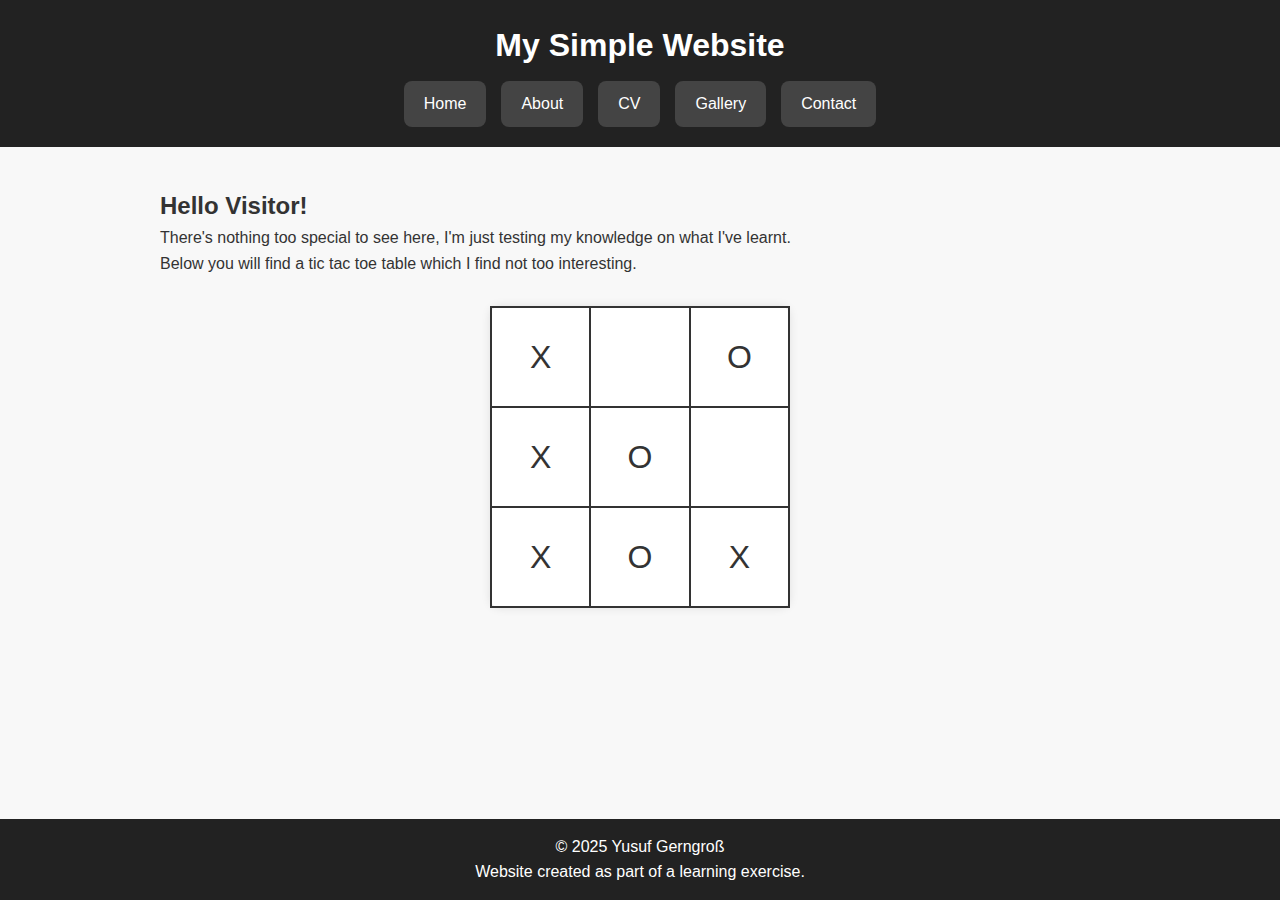
<file: index.html>
<!DOCTYPE html>
<html lang="en">

<head>
  <meta charset="UTF-8">
  <meta name="viewport" content="width=device-width, initial-scale=1.0">
  <title>Welcome | Yusuf Gerngroß</title>
  <link rel="stylesheet" href="css/style.css">
</head>

<body>
  <header>
    <h1>My Simple Website</h1>

    <input type="checkbox" id="menu-toggle" class="menu-toggle">
    <label for="menu-toggle" class="menu-icon">&#9776;</label>

    <nav>
      <ul>
        <li><a href="index.html">Home</a></li>
        <li><a href="about.html">About</a></li>
        <li><a href="cv.html">CV</a></li>
        <li><a href="gallery.html">Gallery</a></li>
        <li><a href="contact.html">Contact</a></li>
      </ul>
    </nav>
  </header>

  <main>
    <section>
      <h2>Hello Visitor!</h2>
      <p>There's nothing too special to see here, I'm just testing my knowledge on what I've learnt.</p>
      <p>Below you will find a tic tac toe table which I find not too interesting.</p>

      <table class="tictactoe">
        <tr>
          <td>X</td>
          <td></td>
          <td>O</td>
        </tr>
        <tr>
          <td>X</td>
          <td>O</td>
          <td></td>
        </tr>
        <tr>
          <td>X</td>
          <td>O</td>
          <td>X</td>
        </tr>
      </table>
    </section>
  </main>

  <footer>
    <p>&copy; 2025 Yusuf Gerngroß</p>
    <p>Website created as part of a learning exercise.</p>
  </footer>
</body>

</html>
</file>
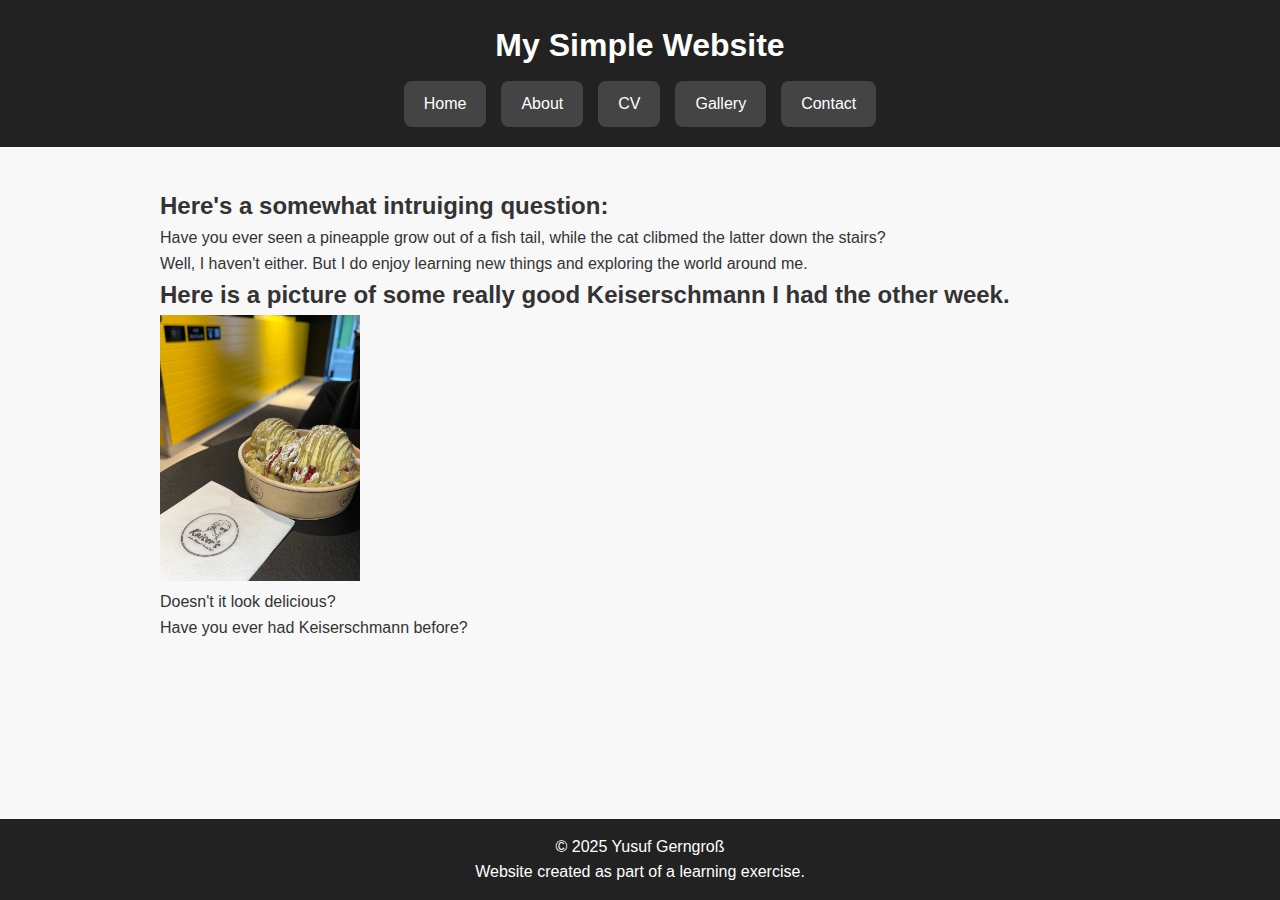
<file: about.html>
<!DOCTYPE html>
<html lang="en">

<head>
  <meta charset="UTF-8">
  <meta name="viewport" content="width=device-width, initial-scale=1.0">
  <title>Welcome | Yusuf Gerngroß</title>
  <link rel="stylesheet" href="css/style.css">
</head>

<body>
  <header>
    <h1>My Simple Website</h1>

    <input type="checkbox" id="menu-toggle" class="menu-toggle">
    <label for="menu-toggle" class="menu-icon">&#9776;</label>

    <nav>
      <ul>
        <li><a href="index.html">Home</a></li>
        <li><a href="about.html">About</a></li>
        <li><a href="cv.html">CV</a></li>
        <li><a href="gallery.html">Gallery</a></li>
        <li><a href="contact.html">Contact</a></li>
      </ul>
    </nav>
  </header>


  <main>
    <article>
      <section>
        <h2>Here's a somewhat intruiging question:</h2>
        <p>Have you ever seen a pineapple grow out of a fish tail, while the cat clibmed the latter down the stairs?</p>
        <p>Well, I haven't either. But I do enjoy learning new things and exploring the world around me.</p>
      </section>

      <section>
        <h2>Here is a picture of some really good Keiserschmann I had the other week. </h2>
        <img src="images/Keiserschmann.jpg" alt="Photo of me" width="200">
        <p>Doesn't it look delicious?</p>
        <p>Have you ever had Keiserschmann before?</p>
      </section>
    </article>
  </main>

  <footer>
    <p>&copy; 2025 Yusuf Gerngroß</p>
    <p>Website created as part of a learning exercise.</p>  
  </footer>
</body>

</html>
</file>
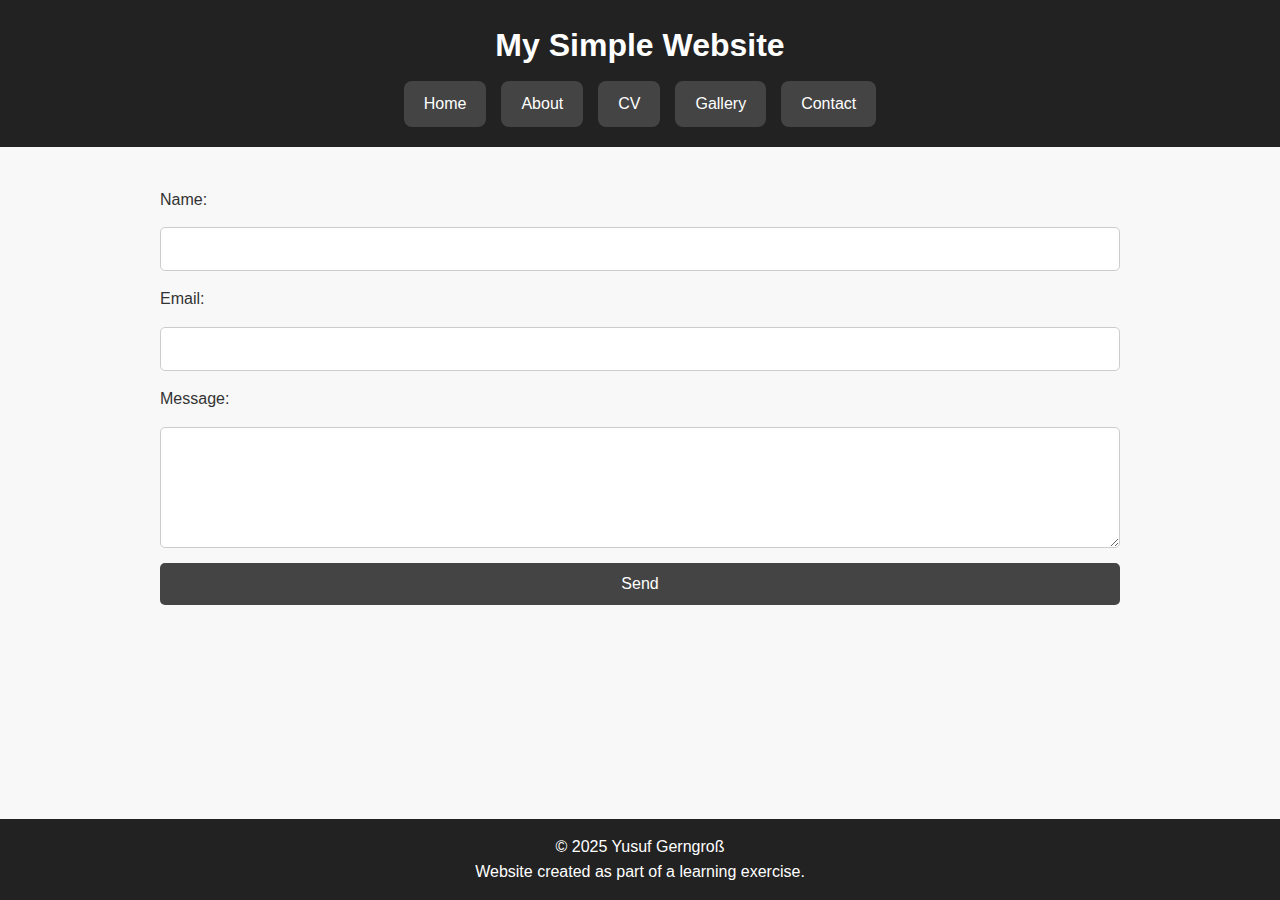
<file: contact.html>
<!DOCTYPE html>
<html lang="en">

<head>
  <meta charset="UTF-8">
  <meta name="viewport" content="width=device-width, initial-scale=1.0">
  <title>Welcome | Yusuf Gerngroß</title>
  <link rel="stylesheet" href="css/style.css">
</head>

<body>
  <header>
    <h1>My Simple Website</h1>

    <input type="checkbox" id="menu-toggle" class="menu-toggle">
    <label for="menu-toggle" class="menu-icon">&#9776;</label>

    <nav>
      <ul>
        <li><a href="index.html">Home</a></li>
        <li><a href="about.html">About</a></li>
        <li><a href="cv.html">CV</a></li>
        <li><a href="gallery.html">Gallery</a></li>
        <li><a href="contact.html">Contact</a></li>
      </ul>
    </nav>
  </header>

    <main>
        <section>
            <form action="#" method="post">
                <label for="name">Name:</label>
                <input type="text" id="name" name="name" required>

                <label for="email">Email:</label>
                <input type="email" id="email" name="email" required>

                <label for="message">Message:</label>
                <textarea id="message" name="message" rows="5" required></textarea>

                <button type="submit">Send</button>
            </form>
        </section>
    </main>

    <footer>
        <p>&copy; 2025 Yusuf Gerngroß</p>
        <p>Website created as part of a learning exercise.</p>
    </footer>
</body>

</html>
</file>
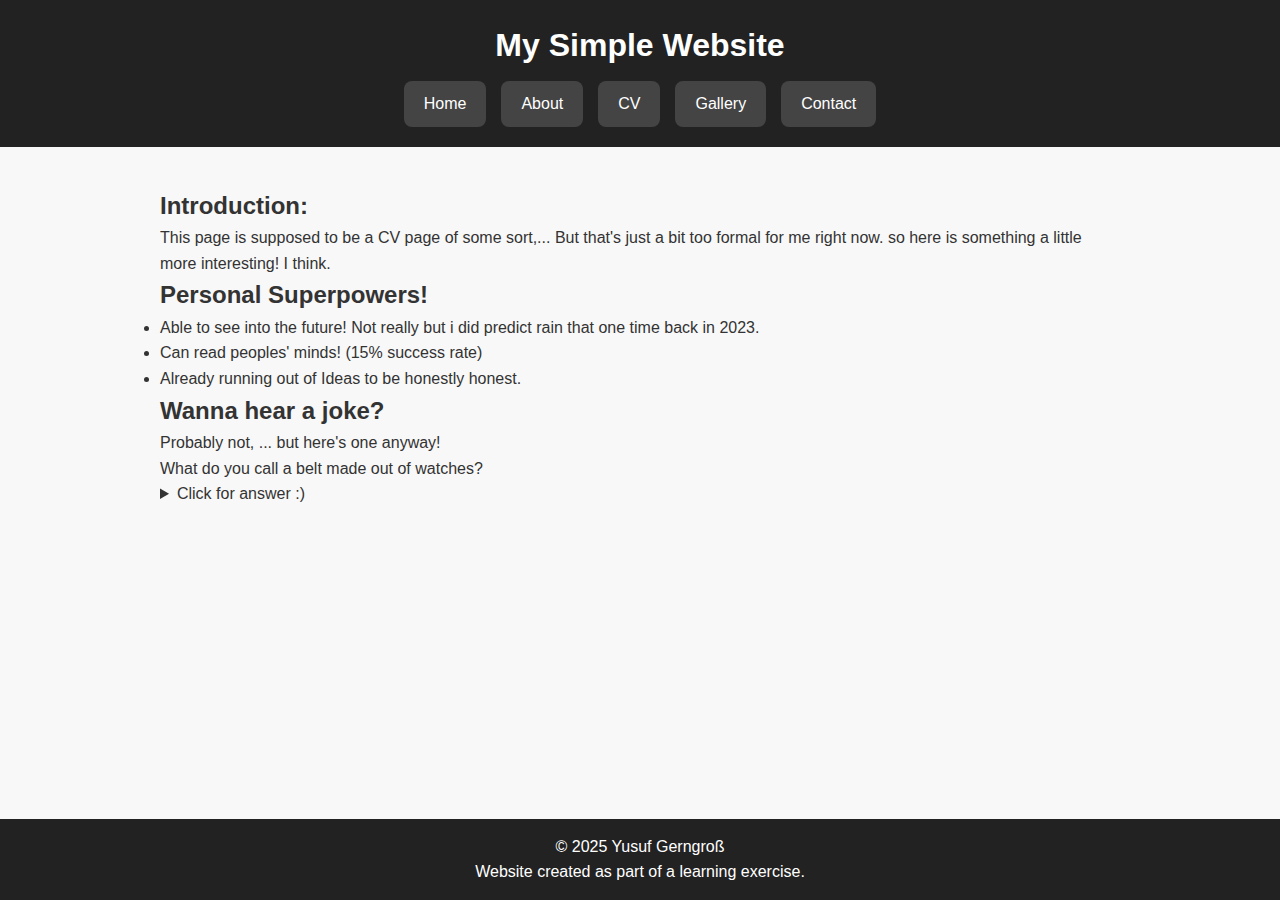
<file: cv.html>
<!DOCTYPE html>
<html lang="en">

<head>
  <meta charset="UTF-8">
  <meta name="viewport" content="width=device-width, initial-scale=1.0">
  <title>Welcome | Yusuf Gerngroß</title>
  <link rel="stylesheet" href="css/style.css">
</head>

<body>
  <header>
    <h1>My Simple Website</h1>

    <input type="checkbox" id="menu-toggle" class="menu-toggle">
    <label for="menu-toggle" class="menu-icon">&#9776;</label>

    <nav>
      <ul>
        <li><a href="index.html">Home</a></li>
        <li><a href="about.html">About</a></li>
        <li><a href="cv.html">CV</a></li>
        <li><a href="gallery.html">Gallery</a></li>
        <li><a href="contact.html">Contact</a></li>
      </ul>
    </nav>
  </header>

    <main>
        <section>
            <h2>Introduction:</h2>
            <p>This page is supposed to be a CV page of some sort,... But that's just a bit too formal for me right now. so here is something a little more interesting! I think.</p>
        </section>

        <section>
            <h2>Personal Superpowers!</h2>
            <ul>
                <li>Able to see into the future! Not really but i did predict rain that one time back in 2023.</li>
                <li>Can read peoples' minds! (15% success rate)</li>
                <li>Already running out of Ideas to be honestly honest.</li>
        </section>

        <section>
          <section class="joke-section">
  <h2>Wanna hear a joke?</h2>
  <p>Probably not, ... but here's one anyway!</p>
  <p>What do you call a belt made out of watches?</p>
  <details>
    <summary>Click for answer :)</summary>
    <p>A WASTE OF TIME!</p>
  </details>
</section>
          <section class="joke-section">

        </section>
    </main>

    <footer>
        <p>&copy; 2025 Yusuf Gerngroß</p>
        <p>Website created as part of a learning exercise.</p>
    </footer>
</body>

</html>
</file>
<file: css/style.css>
* {
  box-sizing: border-box;
  margin: 0;
  padding: 0;
}

body {
  font-family: Arial, sans-serif;
  background-color: #f8f8f8;
  color: #333;
  line-height: 1.6;
}

a {
  text-decoration: none;
}

header {
  background-color: #222;
  color: #fff;
  text-align: center;
  padding: 20px;
  position: relative;
}

header h1 {
  margin-bottom: 10px;
  font-size: 2rem;
}

nav ul {
  list-style: none;
  display: flex;
  justify-content: center;
  gap: 15px;
  flex-wrap: wrap;
}

nav a {
  display: inline-block;
  padding: 10px 20px;
  background-color: #444;
  color: #fff;
  border-radius: 8px;
  transition: all 0.3s ease;
}

nav a:hover {
  background-color: #ff6600;
  transform: translateY(-2px);
  box-shadow: 0 4px 8px rgba(0, 0, 0, 0.2);
}

.menu-toggle {
  display: none;
}

.menu-icon {
  display: none;
  font-size: 1.8rem;
  color: white;
  cursor: pointer;
  position: absolute;
  top: 22px;
  right: 20px;
}

main {
  max-width: 1000px;
  margin: 40px auto;
  padding: 0 20px;
  text-align: left;
}

.gallery-page h1 {
  margin-bottom: 20px;
  font-size: 2rem;
  text-align: center;
}

.slider {
  width: 80%;
  max-width: 700px;
  height: 400px;
  margin: 0 auto;
  position: relative;
  overflow: hidden;
  border-radius: 10px;
  box-shadow: 0 4px 10px rgba(0, 0, 0, 0.2);
}

.slides {
  width: 1000%;
  height: 100%;
  display: flex;
}

.slides input {
  display: none;
}

.slide {
  width: 10%;
  transition: 0.6s;
}

.slide img {
  width: 100%;
  height: 400px;
  object-fit: cover;
}

.navigation-manual {
  display: flex;
  justify-content: center;
  gap: 10px;
  margin-top: 15px;
}

.manual-btn {
  border: 2px solid #444;
  padding: 10px;
  border-radius: 50%;
  cursor: pointer;
  background-color: #fff;
  transition: all 0.3s ease;
}

.manual-btn:hover {
  background-color: #ff6600;
  border-color: #ff6600;
}

#img1:checked ~ .first { margin-left: 0; }
#img2:checked ~ .first { margin-left: -10%; }
#img3:checked ~ .first { margin-left: -20%; }
#img4:checked ~ .first { margin-left: -30%; }
#img5:checked ~ .first { margin-left: -40%; }
#img6:checked ~ .first { margin-left: -50%; }
#img7:checked ~ .first { margin-left: -60%; }
#img8:checked ~ .first { margin-left: -70%; }
#img9:checked ~ .first { margin-left: -80%; }
#img10:checked ~ .first { margin-left: -90%; }

.gallery-desc {
  font-size: 1.2rem;
  margin-top: 20px;
  color: #333;
}

.gallery {
  display: flex;
  flex-wrap: wrap;
  gap: 18px;
  justify-content: center;
  align-items: start;
  padding: 6px 10px;
}

.gallery-item {
  background: #fff;
  border-radius: 12px;
  overflow: hidden;
  flex: 1 1 220px;
  max-width: 320px;
  box-shadow: 0 6px 18px rgba(0, 0, 0, 0.06);
  transition: transform 0.12s ease, box-shadow 0.12s ease;
  position: relative;
}

.gallery-item:hover {
  transform: translateY(-6px);
  box-shadow: 0 14px 28px rgba(0, 0, 0, 0.12);
}

.gallery-item img {
  display: block;
  width: 100%;
  height: 220px;
  object-fit: cover;
  transition: transform 0.28s ease;
}

.gallery-item:hover img {
  transform: scale(1.03);
}

.gallery-item figcaption {
  position: absolute;
  left: 0;
  right: 0;
  bottom: 0;
  padding: 10px 12px;
  background: linear-gradient(180deg, rgba(0,0,0,0) 0%, rgba(0,0,0,0.45) 100%);
  color: #fff;
  font-weight: 600;
  text-align: center;
  transform: translateY(0);
}

form {
  display: flex;
  flex-direction: column;
  gap: 15px;
}

input,
textarea,
button {
  padding: 12px;
  border-radius: 5px;
  border: 1px solid #ccc;
  font-size: 1rem;
  width: 100%;
}

textarea {
  resize: vertical;
  min-height: 100px;
}

button {
  background-color: #444;
  color: #fff;
  border: none;
  cursor: pointer;
  transition: 0.3s;
}

button:hover {
  background-color: #ff6600;
}

footer {
  background-color: #222;
  color: #fff;
  text-align: center;
  padding: 15px 0;
  margin-top: 40px;
}

.tictactoe {
  border-collapse: collapse;
  margin: 30px auto;
  width: 300px;
  height: 300px;
  text-align: center;
  font-size: 2rem;
  background-color: #fff;
  border-radius: 10px;
  box-shadow: 0 0 10px rgba(0, 0, 0, 0.1);
}

.tictactoe td {
  border: 2px solid #333;
  width: 100px;
  height: 100px;
  transition: background-color 0.3s ease;
}

.tictactoe td:hover {
  background-color: #fffae6;
  cursor: pointer;
}

@media (max-width: 768px) {
  .slider {
    height: 300px;
  }

  .slide img {
    height: 300px;
  }

  nav ul {
    display: none;
    flex-direction: column;
    background-color: #222;
    position: absolute;
    top: 70px;
    right: 0;
    width: 100%;
    text-align: center;
    padding: 10px 0;
  }

  .menu-icon {
    display: block;
  }

  .menu-toggle:checked + .menu-icon + nav ul {
    display: flex;
  }

  nav a {
    display: block;
    padding: 12px;
    border-bottom: 1px solid #444;
  }

  nav a:hover {
    background-color: #ff6600;
  }

  .gallery-page h1 {
    font-size: 1.5rem;
  }
}

html, body {
  height: 100%;
}

body {
  display: flex;
  flex-direction: column;
  min-height: 100vh;
}

main {
  flex: 1;
}

body {
  align-items: stretch;
}

main {
  flex: 1;
  width: 100%;
  max-width: 1000px;
  margin: 40px auto;
  padding: 0 20px;
  text-align: left;
}
</file>
